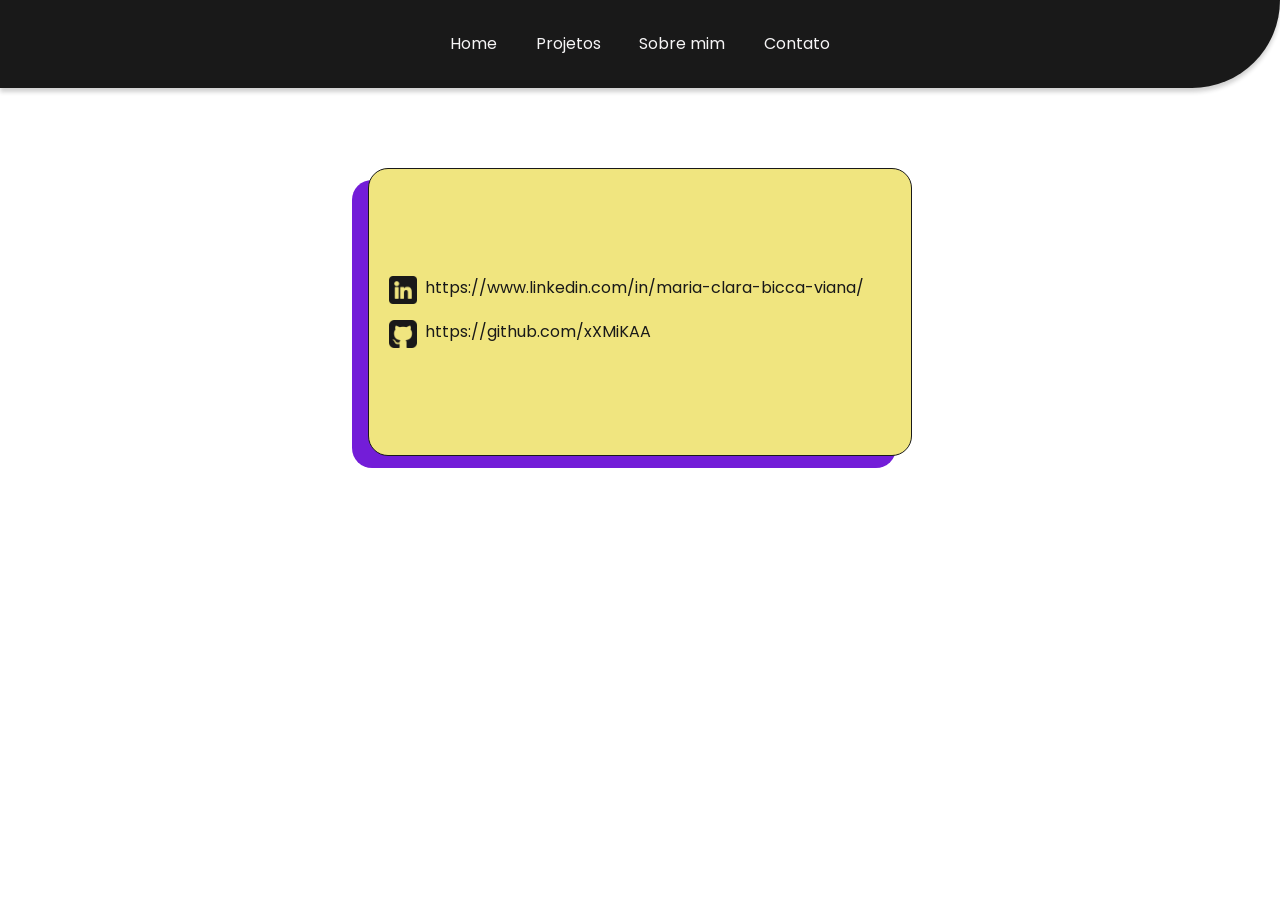
<file: Portfólio/src/contato.html>
<!DOCTYPE html>
<html lang="en">
<head>
    <meta charset="UTF-8">
    <meta name="viewport" content="width=device-width, initial-scale=1.0">
    <link rel="preconnect" href="https://fonts.googleapis.com">
    <link rel="preconnect" href="https://fonts.gstatic.com" crossorigin>
    <link href="https://fonts.googleapis.com/css2?family=Poppins:ital,wght@0,100;0,200;0,300;0,400;0,500;0,600;0,700;0,800;0,900;1,100;1,200;1,300;1,400;1,500;1,600;1,700;1,800;1,900&family=Share+Tech+Mono&display=swap" rel="stylesheet">
    <link rel="stylesheet" href="./output.css">
    <title>Contato</title>
</head>
<body class="font-poppins">
    
    <header class="w-[100%] mb-[5rem] sticky top-0 z-50">
        <nav class="bg-preto rounded-br-[20rem] w-[100%] p-[2rem] flex justify-center shadow-[0_4px_4px_#19191933]">
            <ul class="text-branco text-base font-normal flex gap-[2.4rem]">
                <li class="hover:underline decoration-roxo decoration-2 underline-offset-4"> <a href="Home.html">Home</a> </li>
                <li class="hover:underline decoration-roxo decoration-2 underline-offset-4"> <a href="#">Projetos</a> </li>
                <li class="hover:underline decoration-roxo decoration-2 underline-offset-4"> <a href="Sobre_mim.html">Sobre mim</a> </li>
                <li class="hover:underline decoration-roxo decoration-2 underline-offset-4"> <a href="contato.html">Contato</a> </li>
            </ul>
        </nav>
    </header>

    <main>
        <div class="mx-auto bg-amarelo w-[34rem] h-[18rem] border border-preto rounded-[1.25rem] shadow-[-16px_12px_0px_#731DD8] p-5 text-preto flex flex-col justify-center gap-4">
            <div class="flex gap-2">
                <img src="../images/linkedin (1).png" alt="" class="w-[1.75rem] h-[1.75rem]">
                <a href="https://www.linkedin.com/in/maria-clara-bicca-viana/" target="_blank" rel="noopener noreferrer">https://www.linkedin.com/in/maria-clara-bicca-viana/</a>
            </div>

            <div class="flex gap-2">
                <img src="../images/github-sign (2).png" alt="" class="w-[1.75rem] h-[1.75rem]">
                <a href="https://github.com/xXMiKAA" target="_blank" rel="noopener noreferrer">https://github.com/xXMiKAA</a>
            </div>
        </div>
    </main>

</body>
</html>

<!-- 

rel="noopener noreferrer" 
noopener -> impede que a nova página controle a original, aumentando a segurança (Isso evita possíveis ataques ou redirecionamentos maliciosos).
noreferrer -> evita que o site saiba de onde o usuário veio.
 
-->
</file>
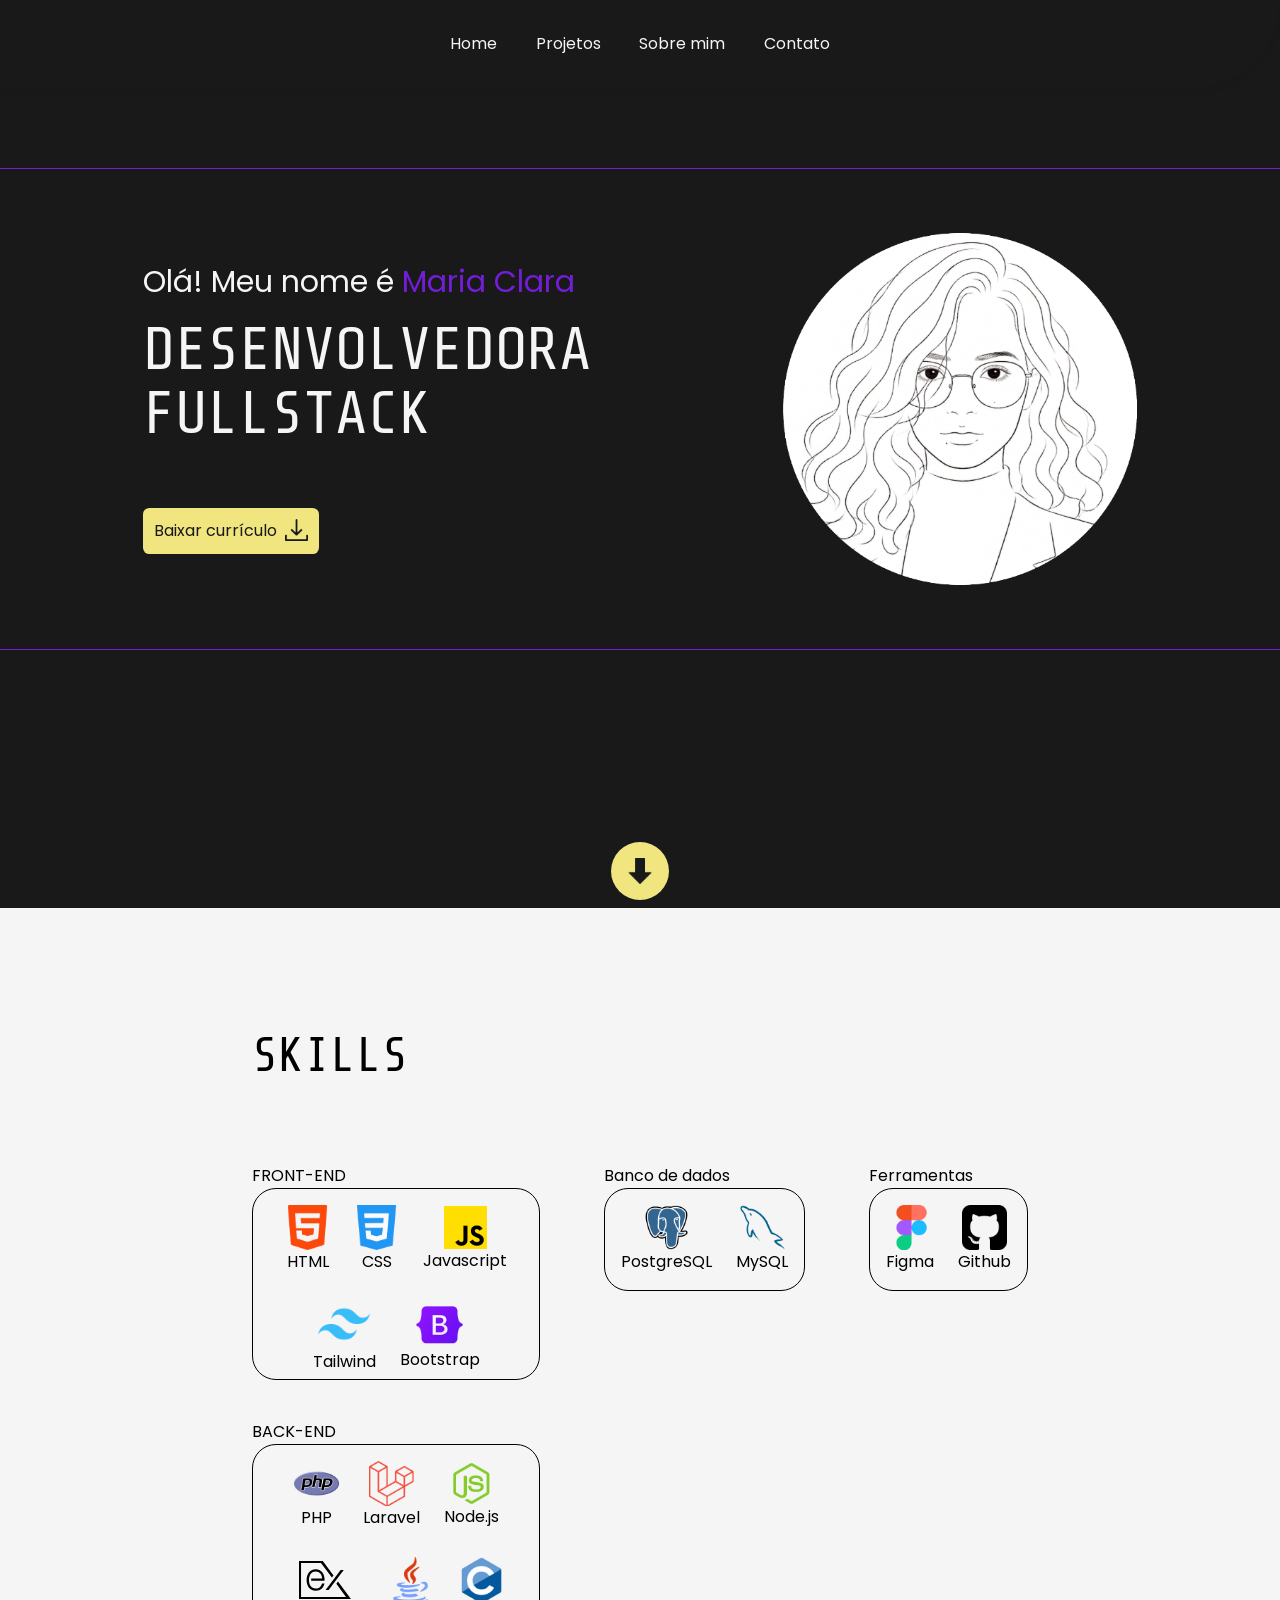
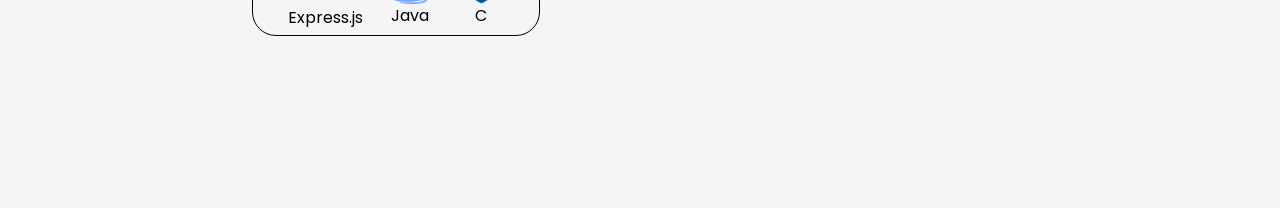
<file: Portfólio/src/Home.html>
<!DOCTYPE html>
<html lang="en" class="scroll-smooth">
<head>
    <meta charset="UTF-8">
    <meta name="viewport" content="width=device-width, initial-scale=1.0">
    <link rel="preconnect" href="https://fonts.googleapis.com">
    <link rel="preconnect" href="https://fonts.gstatic.com" crossorigin>
    <link href="https://fonts.googleapis.com/css2?family=Poppins:ital,wght@0,100;0,200;0,300;0,400;0,500;0,600;0,700;0,800;0,900;1,100;1,200;1,300;1,400;1,500;1,600;1,700;1,800;1,900&family=Share+Tech+Mono&display=swap" rel="stylesheet">
    <link rel="stylesheet" href="./output.css">
    <title>Home</title>
</head>
<body class="bg-preto font-poppins">

    <header class="w-[100%] mb-[5rem] sticky top-0 z-50">
        <nav class="bg-preto rounded-br-[20rem] w-[100%] p-[2rem] flex justify-center shadow-[0_4px_4px_#19191933]">
            <ul class="text-branco text-base font-normal flex gap-[2.4rem]">
                <li class="hover:underline decoration-roxo decoration-2 underline-offset-4"> <a href="Home.html">Home</a> </li>
                <li class="hover:underline decoration-roxo decoration-2 underline-offset-4"> <a href="#">Projetos</a> </li>
                <li class="hover:underline decoration-roxo decoration-2 underline-offset-4"> <a href="Sobre_mim.html">Sobre mim</a> </li>
                <li class="hover:underline decoration-roxo decoration-2 underline-offset-4"> <a href="contato.html">Contato</a> </li>
            </ul>
        </nav>
    </header>

    <main>

        <section id="home" class="bg-preto h-[calc(100vh-160px)]">
            <div class="h-[1px] w-full bg-roxo"></div>

            <div class="flex justify-center items-center mt-[4rem] mb-[4rem] gap-[12rem]">
                <div class="text-branco font-poppins">
                    <p class="text-3xl mb-5">Olá! Meu nome é <span class="text-roxo">Maria Clara</span></p>
                    <p class="text-6xl font-share-tech mb-1">DESENVOLVEDORA</p>
                    <p class="text-6xl font-share-tech">FULLSTACK</p>
                    <button class="bg-amarelo flex gap-2 mt-[4rem] p-[0.7rem] rounded-[0.4rem]"> 
                        <p class="text-preto">Baixar currículo</p> 
                        <img src="../images/baixar.png" alt="" class="w-[1.4rem] h-[1.4rem]"> 
                    </button>
                </div>

                <img src="../images/foto-perfil.png" alt="" class="w-[22.1rem] h-[22rem]">
            </div>

            <div class="h-[1px] w-full bg-roxo"></div>

            <div class="flex w-[100%] justify-center mt-[12rem]">
                <a href="#skills" class="bg-amarelo rounded-full p-4 animate-bounce"> 
                    <img src="../images/seta-para-baixo.png" alt="" class="w-[1.6rem] h-[1.6rem]">
                </a>
            </div>
        </section>
        
        <section id="skills" class="min-h-screen bg-branco">
            <div class="w-[100%] grid grid-cols-3 grid-rows-3 grid-cols-[fit-content(300px)_fit-content(300px)_fit-content(300px)] justify-center justify-items-center items-center gap-y-[2.5rem] gap-x-[4rem]">                

                <p class="col-start-1 row-start-1 font-share-tech text-5xl -mb-[5rem] self-center justify-self-start">SKILLS</p>

                <div class="col-start-1 row-start-2"> <!-- DIV para envelopar título e card -->
                    <p>FRONT-END</p>

                    <div class="border rounded-3xl p-4 max-w-[18rem] max-h-[12rem] flex gap-6 justify-center items-center flex-wrap"> <!-- DIV do card -->
                        <div class="flex flex-col items-center"> <!-- DIV para envelopar ícone de software + título do software -->
                            <img src="../images/html-5.png" alt="" class="w-[2.8125rem] h-[2.8125rem]">
                            <p>HTML</p>
                        </div>

                        <div class="flex flex-col items-center"> <!-- DIV para envelopar ícone de software + título do software -->
                            <img src="../images/css-3.png" alt="" class="w-[2.8125rem] h-[2.8125rem]">
                            <p>CSS</p>
                        </div>

                        <div class="flex flex-col items-center"> <!-- DIV para envelopar ícone de software + título do software -->
                            <img src="../images/js.png" alt="" class="w-[2.6875rem] h-[2.6875rem]">
                            <p>Javascript</p>
                        </div>

                        <div class="flex flex-col items-center"> <!-- DIV para envelopar ícone de software + título do software -->
                            <img src="../images/Tailwind CSS.png" alt="" class="w-[3.25rem] h-[3.25rem]">
                            <p>Tailwind</p>
                        </div>

                        <div class="flex flex-col items-center"> <!-- DIV para envelopar ícone de software + título do software -->
                            <img src="../images/Bootstrap.png" alt="" class="w-[2.9375rem] h-[2.9375rem]">
                            <p>Bootstrap</p>
                        </div>
                    </div>
                </div>

                <div class="col-start-2 row-start-2 self-start justify-self-center"> <!-- DIV para envelopar título e card -->
                    <p>Banco de dados</p>

                    <div class="border rounded-3xl p-4 max-w-[18rem] max-h-[12rem] flex gap-6 justify-center items-center flex-wrap"> <!-- DIV do card -->
                        <div class="flex flex-col items-center"> <!-- DIV para envelopar ícone de software + título do software -->
                            <img src="../images/PostgresSQL.png" alt="" class="w-[2.8125rem] h-[2.8125rem]">
                            <p>PostgreSQL</p>
                        </div>

                        <div class="flex flex-col items-center"> <!-- DIV para envelopar ícone de software + título do software -->
                            <img src="../images/MySQL.png" alt="" class="w-[2.8125rem] h-[2.8125rem]">
                            <p>MySQL</p>
                        </div>

                    </div>
                </div>

                <div class="col-start-3 row-start-2 self-start justify-self-center"> <!-- DIV para envelopar título e card -->
                    <p>Ferramentas</p>

                    <div class="border rounded-3xl p-4 max-w-[18rem] max-h-[12rem] flex gap-6 justify-center items-center flex-wrap"> <!-- DIV do card -->
                        <div class="flex flex-col items-center"> <!-- DIV para envelopar ícone de software + título do software -->
                            <img src="../images/Figma.png" alt="" class="w-[2.8125rem] h-[2.8125rem]">
                            <p>Figma</p>
                        </div>

                        <div class="flex flex-col items-center"> <!-- DIV para envelopar ícone de software + título do software -->
                            <img src="../images/github-sign.png" alt="" class="w-[2.8125rem] h-[2.8125rem]">
                            <p>Github</p>
                        </div>

                    </div>
                </div>

                <div class="col-start-1 row-start-3"> <!-- DIV para envelopar título e card -->
                    <p>BACK-END</p>

                    <div class="border rounded-3xl p-4 max-w-[18rem] max-h-[12rem] flex gap-6 justify-center items-center flex-wrap"> <!-- DIV do card -->
                        <div class="flex flex-col items-center"> <!-- DIV para envelopar ícone de software + título do software -->
                            <img src="../images/PHP.png" alt="" class="w-[2.8125rem] h-[2.8125rem]">
                            <p>PHP</p>
                        </div>

                        <div class="flex flex-col items-center"> <!-- DIV para envelopar ícone de software + título do software -->
                            <img src="../images/Laravel.png" alt="" class="w-[2.8125rem] h-[2.8125rem]">
                            <p>Laravel</p>
                        </div>

                        <div class="flex flex-col items-center"> <!-- DIV para envelopar ícone de software + título do software -->
                            <img src="../images/Node.js.png" alt="" class="w-[2.6875rem] h-[2.6875rem]">
                            <p>Node.js</p>
                        </div>

                        <div class="flex flex-col items-center"> <!-- DIV para envelopar ícone de software + título do software -->
                            <img src="../images/express.svg" alt="" class="w-[3.25rem] h-[3.25rem]">
                            <p>Express.js</p>
                        </div>

                        <div class="flex flex-col items-center"> <!-- DIV para envelopar ícone de software + título do software -->
                            <img src="../images/java.png" alt="" class="w-[2.9375rem] h-[2.9375rem]">
                            <p>Java</p>
                        </div>

                        <div class="flex flex-col items-center"> <!-- DIV para envelopar ícone de software + título do software -->
                            <img src="../images/C.png" alt="" class="w-[2.9375rem] h-[2.9375rem]">
                            <p>C</p>
                        </div>
                    </div>
                </div>

            </div>
        </section>
        
    </main>

</body>
</html>
</file>
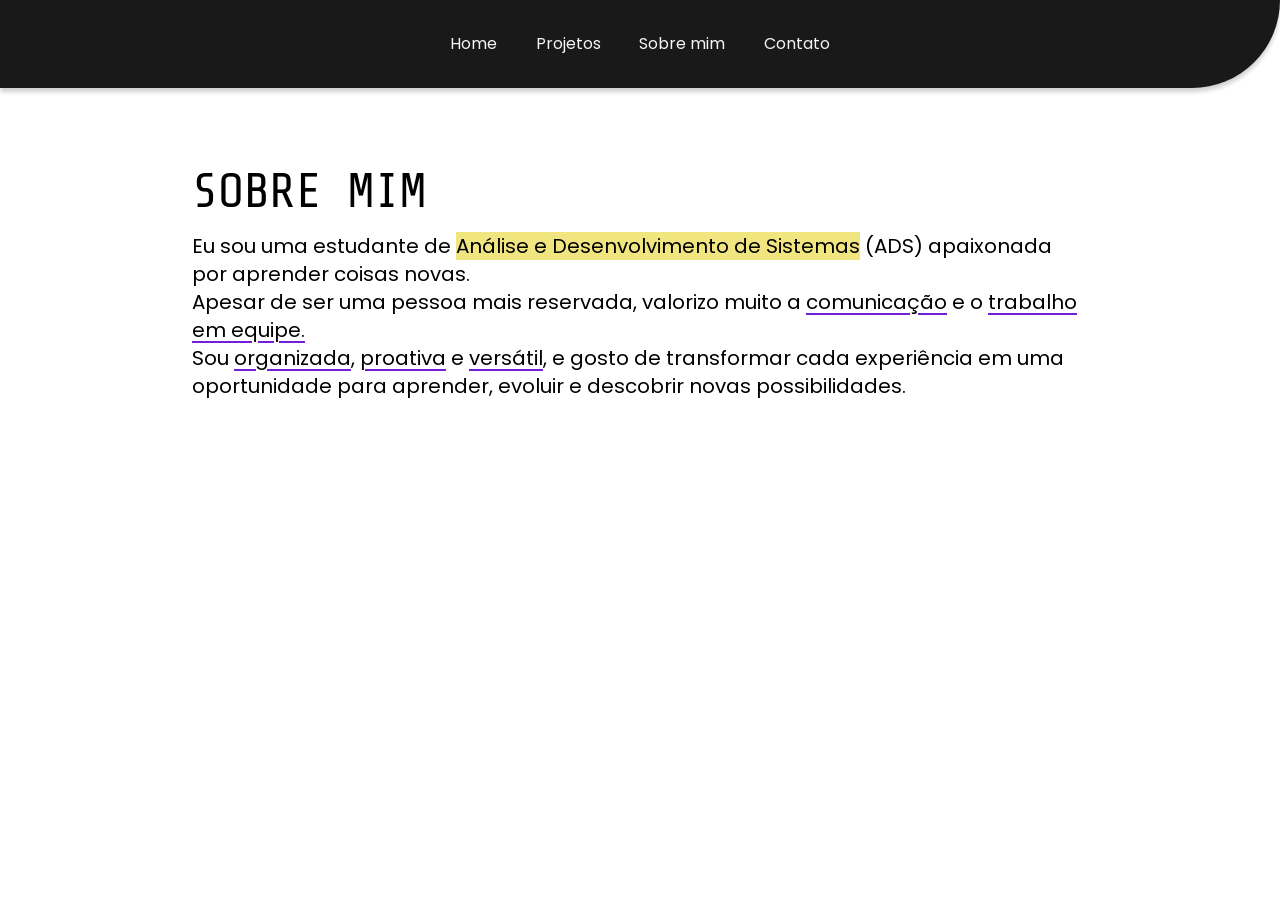
<file: Portfólio/src/Sobre_mim.html>
<!DOCTYPE html>
<html lang="en">
<head>
    <meta charset="UTF-8">
    <meta name="viewport" content="width=device-width, initial-scale=1.0">
    <link rel="preconnect" href="https://fonts.googleapis.com">
    <link rel="preconnect" href="https://fonts.gstatic.com" crossorigin>
    <link href="https://fonts.googleapis.com/css2?family=Poppins:ital,wght@0,100;0,200;0,300;0,400;0,500;0,600;0,700;0,800;0,900;1,100;1,200;1,300;1,400;1,500;1,600;1,700;1,800;1,900&family=Share+Tech+Mono&display=swap" rel="stylesheet">
    <link rel="stylesheet" href="./output.css">
    <title>Sobre mim</title>
</head>
<body class="font-poppins">

    <header class="w-[100%] mb-[5rem] sticky top-0 z-50">
        <nav class="bg-preto rounded-br-[20rem] w-[100%] p-[2rem] flex justify-center shadow-[0_4px_4px_#19191933]">
            <ul class="text-branco text-base font-normal flex gap-[2.4rem]">
                <li class="hover:underline decoration-roxo decoration-2 underline-offset-4"> <a href="Home.html">Home</a> </li>
                <li class="hover:underline decoration-roxo decoration-2 underline-offset-4"> <a href="#">Projetos</a> </li>
                <li class="hover:underline decoration-roxo decoration-2 underline-offset-4"> <a href="Sobre_mim.html">Sobre mim</a> </li>
                <li class="hover:underline decoration-roxo decoration-2 underline-offset-4"> <a href="contato.html">Contato</a> </li>
            </ul>
        </nav>
    </header>

    <main>
        <div class="w-[70%] mx-auto">
            <h1 class="font-share-tech text-5xl mb-4">SOBRE MIM</h1>
            <p class="text-xl"> Eu sou uma estudante de <span class="bg-amarelo">Análise e Desenvolvimento de Sistemas</span> (ADS) apaixonada por aprender coisas novas.</p>
            <p class="text-xl">Apesar de ser uma pessoa mais reservada, valorizo muito a <span class="underline decoration-roxo decoration-2 underline-offset-4">comunicação</span> e o <span class="underline decoration-roxo decoration-2 underline-offset-4">trabalho em equipe.</span></p> 
            <p class="text-xl">Sou <span class="underline decoration-roxo decoration-2 underline-offset-4">organizada</span>, <span class="underline decoration-roxo decoration-2 underline-offset-4">proativa</span> e <span class="underline decoration-roxo decoration-2 underline-offset-4">versátil</span>, e gosto de transformar cada experiência em uma oportunidade para aprender, 
            evoluir e descobrir novas possibilidades.</p>
        </div>
    </main>

</body>
</html>
</file>
<file: Portfólio/src/output.css>
/*! tailwindcss v4.3.3 | MIT License | https://tailwindcss.com */
@layer properties;
@layer theme, base, components, utilities;
@layer theme {
  :root, :host {
    --font-sans: -apple-system, BlinkMacSystemFont, "Segoe UI", Roboto, "Helvetica Neue",
      "Noto Sans", Arial, sans-serif, "Apple Color Emoji", "Segoe UI Emoji",
      "Segoe UI Symbol", "Noto Color Emoji";
    --font-mono: ui-monospace, SFMono-Regular, Menlo, Monaco, Consolas, "Liberation Mono",
      "Courier New", monospace;
    --spacing: 0.25rem;
    --text-base: 1rem;
    --text-base--line-height: calc(1.5 / 1);
    --text-lg: 1.125rem;
    --text-lg--line-height: calc(1.75 / 1.125);
    --text-xl: 1.25rem;
    --text-xl--line-height: calc(1.75 / 1.25);
    --text-2xl: 1.5rem;
    --text-2xl--line-height: calc(2 / 1.5);
    --text-3xl: 1.875rem;
    --text-3xl--line-height: calc(2.25 / 1.875);
    --text-4xl: 2.25rem;
    --text-4xl--line-height: calc(2.5 / 2.25);
    --text-5xl: 3rem;
    --text-5xl--line-height: 1;
    --text-6xl: 3.75rem;
    --text-6xl--line-height: 1;
    --text-7xl: 4.5rem;
    --text-7xl--line-height: 1;
    --text-8xl: 6rem;
    --text-8xl--line-height: 1;
    --font-weight-normal: 400;
    --radius-lg: 0.5rem;
    --radius-xl: 0.75rem;
    --radius-2xl: 1rem;
    --radius-3xl: 1.5rem;
    --animate-bounce: bounce 1s infinite;
    --default-font-family: var(--font-sans);
    --default-mono-font-family: var(--font-mono);
    --color-preto: #191919;
    --color-branco: #F6F5F6;
    --color-amarelo: #F0E57F;
    --color-roxo: #731DD8;
    --font-poppins: "Poppins", sans-serif;
    --font-share-tech: "Share Tech Mono", monospace;
  }
}
@layer base {
  *, ::after, ::before, ::backdrop, ::file-selector-button {
    box-sizing: border-box;
    margin: 0;
    padding: 0;
    border: 0 solid;
  }
  html, :host {
    line-height: 1.5;
    -webkit-text-size-adjust: 100%;
    tab-size: 4;
    font-family: var(--default-font-family, -apple-system, BlinkMacSystemFont, "Segoe UI", Roboto, "Helvetica Neue", "Noto Sans", Arial, sans-serif, "Apple Color Emoji", "Segoe UI Emoji", "Segoe UI Symbol", "Noto Color Emoji");
    font-feature-settings: var(--default-font-feature-settings, normal);
    font-variation-settings: var(--default-font-variation-settings, normal);
    -webkit-tap-highlight-color: transparent;
  }
  hr {
    height: 0;
    color: inherit;
    border-top-width: 1px;
  }
  abbr:where([title]) {
    -webkit-text-decoration: underline dotted;
    text-decoration: underline dotted;
  }
  h1, h2, h3, h4, h5, h6 {
    font-size: inherit;
    font-weight: inherit;
  }
  a {
    color: inherit;
    -webkit-text-decoration: inherit;
    text-decoration: inherit;
  }
  b, strong {
    font-weight: bolder;
  }
  code, kbd, samp, pre {
    font-family: var(--default-mono-font-family, ui-monospace, SFMono-Regular, Menlo, Monaco, Consolas, "Liberation Mono", "Courier New", monospace);
    font-feature-settings: var(--default-mono-font-feature-settings, normal);
    font-variation-settings: var(--default-mono-font-variation-settings, normal);
    font-size: 1em;
  }
  small {
    font-size: 80%;
  }
  sub, sup {
    font-size: 75%;
    line-height: 0;
    position: relative;
    vertical-align: baseline;
  }
  sub {
    bottom: -0.25em;
  }
  sup {
    top: -0.5em;
  }
  table {
    text-indent: 0;
    border-color: inherit;
    border-collapse: collapse;
  }
  :-moz-focusring:where(:not(iframe)) {
    outline: auto;
  }
  progress {
    vertical-align: baseline;
  }
  summary {
    display: list-item;
  }
  ol, ul, menu {
    list-style: none;
  }
  img, svg, video, canvas, audio, iframe, embed, object {
    display: block;
    vertical-align: middle;
  }
  img, video {
    max-width: 100%;
    height: auto;
  }
  button, input, select, optgroup, textarea, ::file-selector-button {
    font: inherit;
    font-feature-settings: inherit;
    font-variation-settings: inherit;
    letter-spacing: inherit;
    color: inherit;
    border-radius: 0;
    background-color: transparent;
    opacity: 1;
  }
  :where(select:is([multiple], [size])) optgroup {
    font-weight: bolder;
  }
  :where(select:is([multiple], [size])) optgroup option {
    padding-inline-start: 20px;
  }
  ::file-selector-button {
    margin-inline-end: 4px;
  }
  ::placeholder {
    opacity: 1;
  }
  @supports (not (-webkit-appearance: -apple-pay-button))  or (contain-intrinsic-size: 1px) {
    ::placeholder {
      color: currentcolor;
      @supports (color: color-mix(in lab, red, red)) {
        color: color-mix(in oklab, currentcolor 50%, transparent);
      }
    }
  }
  textarea {
    resize: vertical;
  }
  ::-webkit-search-decoration {
    -webkit-appearance: none;
  }
  ::-webkit-date-and-time-value {
    min-height: 1lh;
    text-align: inherit;
  }
  ::-webkit-datetime-edit {
    display: inline-flex;
  }
  ::-webkit-datetime-edit-fields-wrapper {
    padding: 0;
  }
  ::-webkit-datetime-edit, ::-webkit-datetime-edit-year-field, ::-webkit-datetime-edit-month-field, ::-webkit-datetime-edit-day-field, ::-webkit-datetime-edit-hour-field, ::-webkit-datetime-edit-minute-field, ::-webkit-datetime-edit-second-field, ::-webkit-datetime-edit-millisecond-field, ::-webkit-datetime-edit-meridiem-field {
    padding-block: 0;
  }
  ::-webkit-calendar-picker-indicator {
    line-height: 1;
  }
  :-moz-ui-invalid {
    box-shadow: none;
  }
  button, input:where([type="button"], [type="reset"], [type="submit"]), ::file-selector-button {
    appearance: button;
  }
  ::-webkit-inner-spin-button, ::-webkit-outer-spin-button {
    height: auto;
  }
  [hidden]:where(:not([hidden="until-found"])) {
    display: none !important;
  }
}
@layer utilities {
  .sticky {
    position: sticky;
  }
  .top-0 {
    top: 0px;
  }
  .z-50 {
    z-index: 50;
  }
  .order-1 {
    order: 1;
  }
  .order-4 {
    order: 4;
  }
  .order-5 {
    order: 5;
  }
  .order-6 {
    order: 6;
  }
  .order-7 {
    order: 7;
  }
  .col-start-1 {
    grid-column-start: 1;
  }
  .col-start-2 {
    grid-column-start: 2;
  }
  .col-start-3 {
    grid-column-start: 3;
  }
  .row-start-1 {
    grid-row-start: 1;
  }
  .row-start-2 {
    grid-row-start: 2;
  }
  .row-start-3 {
    grid-row-start: 3;
  }
  .mx-auto {
    margin-inline: auto;
  }
  .-mt-8 {
    margin-top: calc(var(--spacing) * -8);
  }
  .-mt-\[2rem\] {
    margin-top: calc(2rem * -1);
  }
  .mt-\[4rem\] {
    margin-top: 4rem;
  }
  .mt-\[12rem\] {
    margin-top: 12rem;
  }
  .-mr-4 {
    margin-right: calc(var(--spacing) * -4);
  }
  .-mb-\[2rem\] {
    margin-bottom: calc(2rem * -1);
  }
  .-mb-\[5rem\] {
    margin-bottom: calc(5rem * -1);
  }
  .mb-1 {
    margin-bottom: var(--spacing);
  }
  .mb-2 {
    margin-bottom: calc(var(--spacing) * 2);
  }
  .mb-3 {
    margin-bottom: calc(var(--spacing) * 3);
  }
  .mb-4 {
    margin-bottom: calc(var(--spacing) * 4);
  }
  .mb-5 {
    margin-bottom: calc(var(--spacing) * 5);
  }
  .mb-\[4rem\] {
    margin-bottom: 4rem;
  }
  .mb-\[5rem\] {
    margin-bottom: 5rem;
  }
  .ml-\[10rem\] {
    margin-left: 10rem;
  }
  .flex {
    display: flex;
  }
  .grid {
    display: grid;
  }
  .table {
    display: table;
  }
  .h-\[1\.4rem\] {
    height: 1.4rem;
  }
  .h-\[1\.6rem\] {
    height: 1.6rem;
  }
  .h-\[1\.75rem\] {
    height: 1.75rem;
  }
  .h-\[1\] {
    height: 1;
  }
  .h-\[1px\] {
    height: 1px;
  }
  .h-\[2\.6875rem\] {
    height: 2.6875rem;
  }
  .h-\[2\.8125rem\] {
    height: 2.8125rem;
  }
  .h-\[2\.9375rem\] {
    height: 2.9375rem;
  }
  .h-\[3\.25rem\] {
    height: 3.25rem;
  }
  .h-\[11\.25rem\] {
    height: 11.25rem;
  }
  .h-\[15\.625rem\] {
    height: 15.625rem;
  }
  .h-\[16\] {
    height: 16;
  }
  .h-\[16rem\] {
    height: 16rem;
  }
  .h-\[18rem\] {
    height: 18rem;
  }
  .h-\[22rem\] {
    height: 22rem;
  }
  .h-\[calc\(100vh-160px\)\] {
    height: calc(100vh - 160px);
  }
  .h-\[rem\] {
    height: rem;
  }
  .max-h-\[2\.8125rem\] {
    max-height: 2.8125rem;
  }
  .max-h-\[11\.25rem\] {
    max-height: 11.25rem;
  }
  .max-h-\[12\] {
    max-height: 12;
  }
  .max-h-\[12rem\] {
    max-height: 12rem;
  }
  .min-h-screen {
    min-height: 100vh;
  }
  .w-\[1\.4rem\] {
    width: 1.4rem;
  }
  .w-\[1\.6rem\] {
    width: 1.6rem;
  }
  .w-\[1\.75rem\] {
    width: 1.75rem;
  }
  .w-\[2\.6875rem\] {
    width: 2.6875rem;
  }
  .w-\[2\.8125rem\] {
    width: 2.8125rem;
  }
  .w-\[2\.9375rem\] {
    width: 2.9375rem;
  }
  .w-\[3\.25rem\] {
    width: 3.25rem;
  }
  .w-\[18\,3125rem\] {
    width: 18,3125rem;
  }
  .w-\[22\.1rem\] {
    width: 22.1rem;
  }
  .w-\[26\.875rem\] {
    width: 26.875rem;
  }
  .w-\[28\] {
    width: 28;
  }
  .w-\[28rem\] {
    width: 28rem;
  }
  .w-\[30rem\] {
    width: 30rem;
  }
  .w-\[32rem\] {
    width: 32rem;
  }
  .w-\[34rem\] {
    width: 34rem;
  }
  .w-\[50\%\] {
    width: 50%;
  }
  .w-\[60\%\] {
    width: 60%;
  }
  .w-\[70\%\] {
    width: 70%;
  }
  .w-\[80\%\] {
    width: 80%;
  }
  .w-\[90\%\] {
    width: 90%;
  }
  .w-\[90\] {
    width: 90;
  }
  .w-\[100\%\] {
    width: 100%;
  }
  .w-\[rem\] {
    width: rem;
  }
  .w-full {
    width: 100%;
  }
  .max-w-\[1\] {
    max-width: 1;
  }
  .max-w-\[2\.8125rem\] {
    max-width: 2.8125rem;
  }
  .max-w-\[15\] {
    max-width: 15;
  }
  .max-w-\[18\,3125rem\] {
    max-width: 18,3125rem;
  }
  .max-w-\[18\] {
    max-width: 18;
  }
  .max-w-\[18rem\] {
    max-width: 18rem;
  }
  .border-collapse {
    border-collapse: collapse;
  }
  .translate-y-\[8rem\] {
    --tw-translate-y: 8rem;
    translate: var(--tw-translate-x) var(--tw-translate-y);
  }
  .transform {
    transform: var(--tw-rotate-x,) var(--tw-rotate-y,) var(--tw-rotate-z,) var(--tw-skew-x,) var(--tw-skew-y,);
  }
  .animate-bounce {
    animation: var(--animate-bounce);
  }
  .resize {
    resize: both;
  }
  .grid-cols-3 {
    grid-template-columns: repeat(3, minmax(0, 1fr));
  }
  .grid-cols-\[auto_auto_auto\] {
    grid-template-columns: auto auto auto;
  }
  .grid-cols-\[fit-content\(300px\)\] {
    grid-template-columns: fit-content(300px);
  }
  .grid-cols-\[fit-content\(300px\)_fit-content\(300px\)_fit-content\(300px\)\] {
    grid-template-columns: fit-content(300px) fit-content(300px) fit-content(300px);
  }
  .grid-cols-\[fit-content\(300px_\)\] {
    grid-template-columns: fit-content(300px );
  }
  .grid-cols-\[fit-content\(300px_fit-content\(300px\)\)\] {
    grid-template-columns: fit-content(300px fit-content(300px));
  }
  .grid-cols-\[fit-content\(300px_fit-content\(300px\)_fit-content\(300px\)\)\] {
    grid-template-columns: fit-content(300px fit-content(300px) fit-content(300px));
  }
  .grid-cols-\[max-content_max-content_max-content\] {
    grid-template-columns: max-content max-content max-content;
  }
  .grid-rows-2 {
    grid-template-rows: repeat(2, minmax(0, 1fr));
  }
  .grid-rows-3 {
    grid-template-rows: repeat(3, minmax(0, 1fr));
  }
  .flex-col {
    flex-direction: column;
  }
  .flex-wrap {
    flex-wrap: wrap;
  }
  .items-center {
    align-items: center;
  }
  .justify-center {
    justify-content: center;
  }
  .justify-items-center {
    justify-items: center;
  }
  .gap-1 {
    gap: var(--spacing);
  }
  .gap-2 {
    gap: calc(var(--spacing) * 2);
  }
  .gap-3 {
    gap: calc(var(--spacing) * 3);
  }
  .gap-4 {
    gap: calc(var(--spacing) * 4);
  }
  .gap-5 {
    gap: calc(var(--spacing) * 5);
  }
  .gap-6 {
    gap: calc(var(--spacing) * 6);
  }
  .gap-\[2\.4rem\] {
    gap: 2.4rem;
  }
  .gap-\[12rem\] {
    gap: 12rem;
  }
  .gap-x-\[1\] {
    column-gap: 1;
  }
  .gap-x-\[1rem\] {
    column-gap: 1rem;
  }
  .gap-x-\[2rem\] {
    column-gap: 2rem;
  }
  .gap-x-\[4rem\] {
    column-gap: 4rem;
  }
  .gap-y-5 {
    row-gap: calc(var(--spacing) * 5);
  }
  .gap-y-6 {
    row-gap: calc(var(--spacing) * 6);
  }
  .gap-y-\[2\.5rem\] {
    row-gap: 2.5rem;
  }
  .gap-y-\[4rem\] {
    row-gap: 4rem;
  }
  .gap-y-\[5rem\] {
    row-gap: 5rem;
  }
  .self-center {
    align-self: center;
  }
  .self-start {
    align-self: flex-start;
  }
  .justify-self-center {
    justify-self: center;
  }
  .justify-self-start {
    justify-self: flex-start;
  }
  .scroll-smooth {
    scroll-behavior: smooth;
  }
  .rounded {
    border-radius: 0.25rem;
  }
  .rounded-2xl {
    border-radius: var(--radius-2xl);
  }
  .rounded-3xl {
    border-radius: var(--radius-3xl);
  }
  .rounded-\[0\.4rem\] {
    border-radius: 0.4rem;
  }
  .rounded-\[1\.25rem\] {
    border-radius: 1.25rem;
  }
  .rounded-\[1rem\] {
    border-radius: 1rem;
  }
  .rounded-full {
    border-radius: calc(infinity * 1px);
  }
  .rounded-lg {
    border-radius: var(--radius-lg);
  }
  .rounded-xl {
    border-radius: var(--radius-xl);
  }
  .rounded-br-\[20rem\] {
    border-bottom-right-radius: 20rem;
  }
  .border {
    border-style: var(--tw-border-style);
    border-width: 1px;
  }
  .border-preto {
    border-color: var(--color-preto);
  }
  .bg-amarelo {
    background-color: var(--color-amarelo);
  }
  .bg-branco {
    background-color: var(--color-branco);
  }
  .bg-preto {
    background-color: var(--color-preto);
  }
  .bg-roxo {
    background-color: var(--color-roxo);
  }
  .p-2 {
    padding: calc(var(--spacing) * 2);
  }
  .p-4 {
    padding: calc(var(--spacing) * 4);
  }
  .p-5 {
    padding: calc(var(--spacing) * 5);
  }
  .p-6 {
    padding: calc(var(--spacing) * 6);
  }
  .p-\[0\.7rem\] {
    padding: 0.7rem;
  }
  .p-\[2rem\] {
    padding: 2rem;
  }
  .font-poppins {
    font-family: var(--font-poppins);
  }
  .font-share-tech {
    font-family: var(--font-share-tech);
  }
  .text-3xl {
    font-size: var(--text-3xl);
    line-height: var(--tw-leading, var(--text-3xl--line-height));
  }
  .text-5xl {
    font-size: var(--text-5xl);
    line-height: var(--tw-leading, var(--text-5xl--line-height));
  }
  .text-6xl {
    font-size: var(--text-6xl);
    line-height: var(--tw-leading, var(--text-6xl--line-height));
  }
  .text-base {
    font-size: var(--text-base);
    line-height: var(--tw-leading, var(--text-base--line-height));
  }
  .text-lg {
    font-size: var(--text-lg);
    line-height: var(--tw-leading, var(--text-lg--line-height));
  }
  .text-xl {
    font-size: var(--text-xl);
    line-height: var(--tw-leading, var(--text-xl--line-height));
  }
  .font-normal {
    --tw-font-weight: var(--font-weight-normal);
    font-weight: var(--font-weight-normal);
  }
  .text-branco {
    color: var(--color-branco);
  }
  .text-preto {
    color: var(--color-preto);
  }
  .text-roxo {
    color: var(--color-roxo);
  }
  .underline {
    text-decoration-line: underline;
  }
  .decoration-roxo {
    text-decoration-color: var(--color-roxo);
  }
  .decoration-2 {
    text-decoration-thickness: 2px;
  }
  .underline-offset-4 {
    text-underline-offset: 4px;
  }
  .shadow-xl\/10 {
    --tw-shadow-alpha: 10%;
    --tw-shadow: 0 20px 25px -5px var(--tw-shadow-color, oklab(from rgb(0 0 0 / 0.1) l a b / 10%)), 0 8px 10px -6px var(--tw-shadow-color, oklab(from rgb(0 0 0 / 0.1) l a b / 10%));
    box-shadow: var(--tw-inset-shadow), var(--tw-inset-ring-shadow), var(--tw-ring-offset-shadow), var(--tw-ring-shadow), var(--tw-shadow);
  }
  .shadow-xl\/30 {
    --tw-shadow-alpha: 30%;
    --tw-shadow: 0 20px 25px -5px var(--tw-shadow-color, oklab(from rgb(0 0 0 / 0.1) l a b / 30%)), 0 8px 10px -6px var(--tw-shadow-color, oklab(from rgb(0 0 0 / 0.1) l a b / 30%));
    box-shadow: var(--tw-inset-shadow), var(--tw-inset-ring-shadow), var(--tw-ring-offset-shadow), var(--tw-ring-shadow), var(--tw-shadow);
  }
  .shadow-\[-16_2px_8px_\#00000025\] {
    --tw-shadow: -16 2px 8px var(--tw-shadow-color, #00000025);
    box-shadow: var(--tw-inset-shadow), var(--tw-inset-ring-shadow), var(--tw-ring-offset-shadow), var(--tw-ring-shadow), var(--tw-shadow);
  }
  .shadow-\[-16px_2px_8px_\#00000025\] {
    --tw-shadow: -16px 2px 8px var(--tw-shadow-color, #00000025);
    box-shadow: var(--tw-inset-shadow), var(--tw-inset-ring-shadow), var(--tw-ring-offset-shadow), var(--tw-ring-shadow), var(--tw-shadow);
  }
  .shadow-\[-16px_12px_0px_\#00000025\] {
    --tw-shadow: -16px 12px 0px var(--tw-shadow-color, #00000025);
    box-shadow: var(--tw-inset-shadow), var(--tw-inset-ring-shadow), var(--tw-ring-offset-shadow), var(--tw-ring-shadow), var(--tw-shadow);
  }
  .shadow-\[-16px_12px_0px_\#731DD8\] {
    --tw-shadow: -16px 12px 0px var(--tw-shadow-color, #731DD8);
    box-shadow: var(--tw-inset-shadow), var(--tw-inset-ring-shadow), var(--tw-ring-offset-shadow), var(--tw-ring-shadow), var(--tw-shadow);
  }
  .shadow-\[-16px_12px_0px_731DD8\] {
    --tw-shadow: -16px 12px 0px 731DD8 var(--tw-shadow-color, currentcolor);
    box-shadow: var(--tw-inset-shadow), var(--tw-inset-ring-shadow), var(--tw-ring-offset-shadow), var(--tw-ring-shadow), var(--tw-shadow);
  }
  .shadow-\[-16px_12px_0px_\] {
    --tw-shadow: -16px 12px 0px var(--tw-shadow-color, currentcolor);
    box-shadow: var(--tw-inset-shadow), var(--tw-inset-ring-shadow), var(--tw-ring-offset-shadow), var(--tw-ring-shadow), var(--tw-shadow);
  }
  .shadow-\[-16px_12px_8px_\#00000025\] {
    --tw-shadow: -16px 12px 8px var(--tw-shadow-color, #00000025);
    box-shadow: var(--tw-inset-shadow), var(--tw-inset-ring-shadow), var(--tw-ring-offset-shadow), var(--tw-ring-shadow), var(--tw-shadow);
  }
  .shadow-\[-_2px_8px_\#00000025\] {
    --tw-shadow: - 2px 8px var(--tw-shadow-color, #00000025);
    box-shadow: var(--tw-inset-shadow), var(--tw-inset-ring-shadow), var(--tw-ring-offset-shadow), var(--tw-ring-shadow), var(--tw-shadow);
  }
  .shadow-\[0_2px_8px_\#00000025\] {
    --tw-shadow: 0 2px 8px var(--tw-shadow-color, #00000025);
    box-shadow: var(--tw-inset-shadow), var(--tw-inset-ring-shadow), var(--tw-ring-offset-shadow), var(--tw-ring-shadow), var(--tw-shadow);
  }
  .shadow-\[0_4px_4px_\#00000033\] {
    --tw-shadow: 0 4px 4px var(--tw-shadow-color, #00000033);
    box-shadow: var(--tw-inset-shadow), var(--tw-inset-ring-shadow), var(--tw-ring-offset-shadow), var(--tw-ring-shadow), var(--tw-shadow);
  }
  .shadow-\[0_4px_4px_\#33\] {
    --tw-shadow: 0 4px 4px var(--tw-shadow-color, #33);
    box-shadow: var(--tw-inset-shadow), var(--tw-inset-ring-shadow), var(--tw-ring-offset-shadow), var(--tw-ring-shadow), var(--tw-shadow);
  }
  .shadow-\[0_4px_4px_\#19191933\] {
    --tw-shadow: 0 4px 4px var(--tw-shadow-color, #19191933);
    box-shadow: var(--tw-inset-shadow), var(--tw-inset-ring-shadow), var(--tw-ring-offset-shadow), var(--tw-ring-shadow), var(--tw-shadow);
  }
  .shadow-\[0_4px_4px_rgba\(0\,0\,0\,0\.15\)\] {
    --tw-shadow: 0 4px 4px var(--tw-shadow-color, rgba(0,0,0,0.15));
    box-shadow: var(--tw-inset-shadow), var(--tw-inset-ring-shadow), var(--tw-ring-offset-shadow), var(--tw-ring-shadow), var(--tw-shadow);
  }
  .shadow-\[0_4px_4px_rgba\(0\,0\,0\,0\.20\)\] {
    --tw-shadow: 0 4px 4px var(--tw-shadow-color, rgba(0,0,0,0.20));
    box-shadow: var(--tw-inset-shadow), var(--tw-inset-ring-shadow), var(--tw-ring-offset-shadow), var(--tw-ring-shadow), var(--tw-shadow);
  }
  .shadow-\[0_4px_4px_rgba\(0\,0\,0\,0\.25\)\] {
    --tw-shadow: 0 4px 4px var(--tw-shadow-color, rgba(0,0,0,0.25));
    box-shadow: var(--tw-inset-shadow), var(--tw-inset-ring-shadow), var(--tw-ring-offset-shadow), var(--tw-ring-shadow), var(--tw-shadow);
  }
  .shadow-\[0_4px_20px_rgba\(0\,0\,0\,0\.15\)\] {
    --tw-shadow: 0 4px 20px var(--tw-shadow-color, rgba(0,0,0,0.15));
    box-shadow: var(--tw-inset-shadow), var(--tw-inset-ring-shadow), var(--tw-ring-offset-shadow), var(--tw-ring-shadow), var(--tw-shadow);
  }
  .shadow-\[8px_8px_0px_0px_rgba\(147\,51\,234\,1\)\] {
    --tw-shadow: 8px 8px 0px 0px var(--tw-shadow-color, rgba(147,51,234,1));
    box-shadow: var(--tw-inset-shadow), var(--tw-inset-ring-shadow), var(--tw-ring-offset-shadow), var(--tw-ring-shadow), var(--tw-shadow);
  }
  .shadow-lg {
    --tw-shadow: 0 10px 15px -3px var(--tw-shadow-color, rgb(0 0 0 / 0.1)), 0 4px 6px -4px var(--tw-shadow-color, rgb(0 0 0 / 0.1));
    box-shadow: var(--tw-inset-shadow), var(--tw-inset-ring-shadow), var(--tw-ring-offset-shadow), var(--tw-ring-shadow), var(--tw-shadow);
  }
  .shadow-md {
    --tw-shadow: 0 4px 6px -1px var(--tw-shadow-color, rgb(0 0 0 / 0.1)), 0 2px 4px -2px var(--tw-shadow-color, rgb(0 0 0 / 0.1));
    box-shadow: var(--tw-inset-shadow), var(--tw-inset-ring-shadow), var(--tw-ring-offset-shadow), var(--tw-ring-shadow), var(--tw-shadow);
  }
  .shadow-xl {
    --tw-shadow: 0 20px 25px -5px var(--tw-shadow-color, rgb(0 0 0 / 0.1)), 0 8px 10px -6px var(--tw-shadow-color, rgb(0 0 0 / 0.1));
    box-shadow: var(--tw-inset-shadow), var(--tw-inset-ring-shadow), var(--tw-ring-offset-shadow), var(--tw-ring-shadow), var(--tw-shadow);
  }
  .outline {
    outline-style: var(--tw-outline-style);
    outline-width: 1px;
  }
  @media (hover: hover) {
    .hover\:underline:hover {
      text-decoration-line: underline;
    }
  }
}
@property --tw-translate-x {
  syntax: "*";
  inherits: false;
  initial-value: 0;
}
@property --tw-translate-y {
  syntax: "*";
  inherits: false;
  initial-value: 0;
}
@property --tw-translate-z {
  syntax: "*";
  inherits: false;
  initial-value: 0;
}
@property --tw-rotate-x {
  syntax: "*";
  inherits: false;
}
@property --tw-rotate-y {
  syntax: "*";
  inherits: false;
}
@property --tw-rotate-z {
  syntax: "*";
  inherits: false;
}
@property --tw-skew-x {
  syntax: "*";
  inherits: false;
}
@property --tw-skew-y {
  syntax: "*";
  inherits: false;
}
@property --tw-border-style {
  syntax: "*";
  inherits: false;
  initial-value: solid;
}
@property --tw-font-weight {
  syntax: "*";
  inherits: false;
}
@property --tw-shadow {
  syntax: "*";
  inherits: false;
  initial-value: 0 0 #0000;
}
@property --tw-shadow-color {
  syntax: "*";
  inherits: false;
}
@property --tw-shadow-alpha {
  syntax: "<percentage>";
  inherits: false;
  initial-value: 100%;
}
@property --tw-inset-shadow {
  syntax: "*";
  inherits: false;
  initial-value: 0 0 #0000;
}
@property --tw-inset-shadow-color {
  syntax: "*";
  inherits: false;
}
@property --tw-inset-shadow-alpha {
  syntax: "<percentage>";
  inherits: false;
  initial-value: 100%;
}
@property --tw-ring-color {
  syntax: "*";
  inherits: false;
}
@property --tw-ring-shadow {
  syntax: "*";
  inherits: false;
  initial-value: 0 0 #0000;
}
@property --tw-inset-ring-color {
  syntax: "*";
  inherits: false;
}
@property --tw-inset-ring-shadow {
  syntax: "*";
  inherits: false;
  initial-value: 0 0 #0000;
}
@property --tw-ring-inset {
  syntax: "*";
  inherits: false;
}
@property --tw-ring-offset-width {
  syntax: "<length>";
  inherits: false;
  initial-value: 0px;
}
@property --tw-ring-offset-color {
  syntax: "*";
  inherits: false;
  initial-value: #fff;
}
@property --tw-ring-offset-shadow {
  syntax: "*";
  inherits: false;
  initial-value: 0 0 #0000;
}
@property --tw-outline-style {
  syntax: "*";
  inherits: false;
  initial-value: solid;
}
@keyframes bounce {
  0%, 100% {
    transform: translateY(-25%);
    animation-timing-function: cubic-bezier(0.8, 0, 1, 1);
  }
  50% {
    transform: none;
    animation-timing-function: cubic-bezier(0, 0, 0.2, 1);
  }
}
@layer properties {
  @supports ((-webkit-hyphens: none) and (not (margin-trim: inline))) or ((-moz-orient: inline) and (not (color:rgb(from red r g b)))) {
    *, ::before, ::after, ::backdrop {
      --tw-translate-x: 0;
      --tw-translate-y: 0;
      --tw-translate-z: 0;
      --tw-rotate-x: initial;
      --tw-rotate-y: initial;
      --tw-rotate-z: initial;
      --tw-skew-x: initial;
      --tw-skew-y: initial;
      --tw-border-style: solid;
      --tw-font-weight: initial;
      --tw-shadow: 0 0 #0000;
      --tw-shadow-color: initial;
      --tw-shadow-alpha: 100%;
      --tw-inset-shadow: 0 0 #0000;
      --tw-inset-shadow-color: initial;
      --tw-inset-shadow-alpha: 100%;
      --tw-ring-color: initial;
      --tw-ring-shadow: 0 0 #0000;
      --tw-inset-ring-color: initial;
      --tw-inset-ring-shadow: 0 0 #0000;
      --tw-ring-inset: initial;
      --tw-ring-offset-width: 0px;
      --tw-ring-offset-color: #fff;
      --tw-ring-offset-shadow: 0 0 #0000;
      --tw-outline-style: solid;
    }
  }
}
</file>
